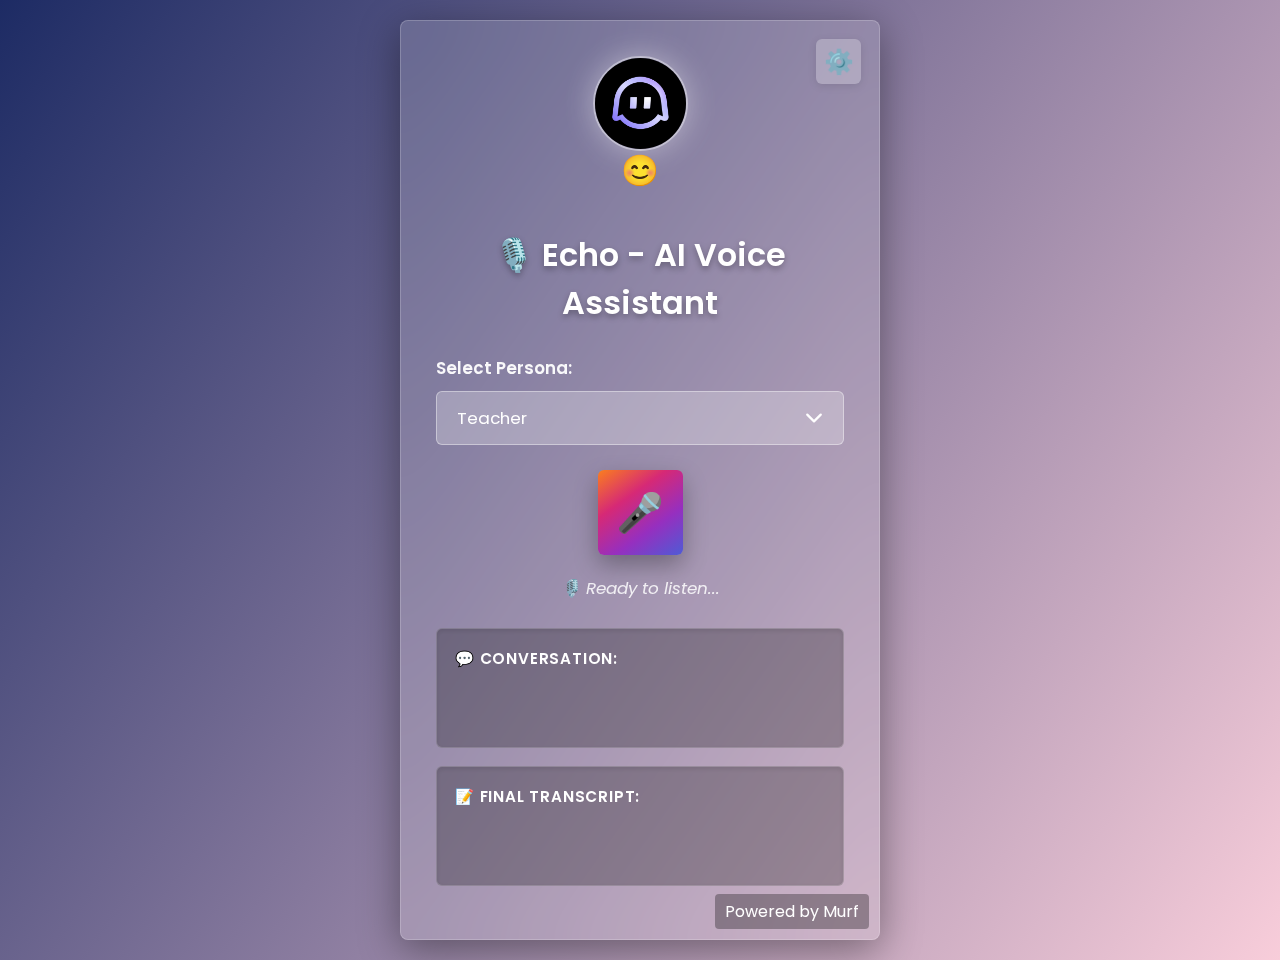
<file: templates/index.html>
<!DOCTYPE html>
<html lang="en">
<head>
  <meta charset="UTF-8">
  <meta name="viewport" content="width=device-width, initial-scale=1.0">
  <title>Echo - AI Voice Assistant</title>
  <link rel="stylesheet" href="/static/styles.css">
</head>
<body>

  <div id="app">
    <!-- Logo -->
    <div class="logo-container">
      <img src="/static/image.png" alt="Echo AI" class="ai-logo">
      <p class="ai-smile">😊</p>
    </div>

    <h1>🎙️ Echo - AI Voice Assistant</h1>

    <!-- Persona Selection -->
    <div class="persona-select">
      <label for="personaSelect">Select Persona:</label>
      <select id="personaSelect">
        <option value="Teacher">Teacher</option>
        <option value="Pirate">Pirate</option>
        <option value="Cowboy">Cowboy</option>
        <option value="Robot">Robot</option>
      </select>
    </div>

    <!-- Mic Button -->
    <button id="micBtn" aria-label="Start recording">🎤</button>
    <div id="status">🎙️ Ready to listen...</div>

    <!-- Conversation -->
    <div class="box">
      <div class="label">💬 Conversation:</div>
      <div id="transcriptions"></div>
    </div>

    <!-- Transcript -->
    <div class="box">
      <div class="label">📝 Final Transcript:</div>
      <div id="finalTranscript"></div>
    </div>

    <!-- Floating Config Button -->
    <button id="openConfigBtn" class="config-btn">⚙️</button>

    <!-- Murf Branding -->
    <div id="murf-branding">
      <a href="https://murf.ai/api/docs/introduction/overview" target="_blank">Powered by Murf</a>
    </div>
  </div>

  <!-- Slide-in API Config -->
  <div id="apiConfigPanel">
    <h2>API Key Configuration</h2>
    <div class="form-group"><label>Murf API Key:</label><input type="password" id="murfApiKey"><button type="button" class="toggle-password">👁️</button></div>
    <div class="form-group"><label>AssemblyAI API Key:</label><input type="password" id="assemblyAiApiKey"><button type="button" class="toggle-password">👁️</button></div>
    <div class="form-group"><label>Gemini API Key:</label><input type="password" id="geminiApiKey"><button type="button" class="toggle-password">👁️</button></div>
    <div class="form-group"><label>Tavily API Key:</label><input type="password" id="tavilyApiKey"><button type="button" class="toggle-password">👁️</button></div>
    <div class="form-group"><label>News API Key:</label><input type="password" id="newsApiKey"><button type="button" class="toggle-password">👁️</button></div>
    <button id="saveApiKeysBtn">Save API Keys</button>
    <button id="resetApiKeysBtn">Reset to Default</button>
    <button id="closeConfigBtn" class="close-btn">✖</button>
  </div>

  <script src="/static/script.js"></script>
  <script>
    // 👁️ Toggle Show/Hide Password
    document.querySelectorAll(".toggle-password").forEach(toggle => {
      toggle.addEventListener("click", () => {
        const input = toggle.previousElementSibling;
        if (input.type === "password") {
          input.type = "text";
          toggle.textContent = "🙈";
        } else {
          input.type = "password";
          toggle.textContent = "👁️";
        }
      });
    });
  </script>
</body>
</html>
</file>
<file: static/styles.css>
/* --- Google Font Import --- */
@import url('https://fonts.googleapis.com/css2?family=Poppins:wght@300;400;600;700&display=swap');

/* --- Global Styles & Body --- */
* {
  box-sizing: border-box;
  margin: 0;
  padding: 0;
}

body {
  background: linear-gradient(125deg, #1d2b64, #f8cdda);
  font-family: 'Poppins', 'Segoe UI', Arial, sans-serif;
  display: flex;
  justify-content: center;
  align-items: center;
  min-height: 100vh;
  padding: 20px;
  /* overflow: hidden;  <-- FIXED: This line has been removed to allow scrolling */
  color: #fff;
}

/* --- Square-Boxed App Container --- */
#app {
  background: rgba(255, 255, 255, 0.15);
  -webkit-backdrop-filter: blur(25px);
  backdrop-filter: blur(25px);
  border-radius: 8px; /* MODIFIED for squared look */
  padding: 35px;
  width: 100%;
  max-width: 480px;
  text-align: center;
  box-shadow: 0 10px 40px rgba(0, 0, 0, 0.4);
  border: 1.5px solid rgba(255, 255, 255, 0.2);
  position: relative;
  transition: transform 0.3s ease;
}

/* --- Logo & Title --- */
.logo-container {
  display: flex;
  flex-direction: column;
  align-items: center;
  margin-bottom: 25px;
}
.ai-logo {
  width: 95px;
  height: 95px;
  border-radius: 50%; /* NOTE: Kept circular as a design focal point */
  object-fit: cover;
  margin-bottom: 15px;
  box-shadow: 0 0 30px rgba(255, 255, 255, 0.4);
  border: 2px solid rgba(255, 255, 255, 0.5);
}
.ai-smile {
  font-size: 1.9rem;
  margin: -18px 0 12px 0;
  color: #fff;
}
h1 {
  font-size: 2rem;
  font-weight: 600;
  margin-bottom: 28px;
  color: #fff;
  text-shadow: 0 3px 6px rgba(0,0,0,0.3);
}

/* --- Custom Persona Selector --- */
.persona-select {
  margin-bottom: 25px;
  text-align: left;
}
.persona-select label {
  font-weight: 600;
  margin-bottom: 10px;
  display: block;
  color: rgba(255, 255, 255, 0.95);
  font-size: 1.05rem;
}
#personaSelect {
  -webkit-appearance: none;
  appearance: none;
  width: 100%;
  padding: 14px 20px;
  background: rgba(255, 255, 255, 0.25);
  border: 1.5px solid rgba(255, 255, 255, 0.4);
  border-radius: 6px; /* MODIFIED for squared look */
  color: #fff;
  font-size: 1.05rem;
  font-family: 'Poppins', sans-serif;
  cursor: pointer;
  background-image: url("data:image/svg+xml,%3csvg xmlns='http://www.w3.org/2000/svg' viewBox='0 0 16 16'%3e%3cpath fill='none' stroke='%23ffffff' stroke-linecap='round' stroke-linejoin='round' stroke-width='2' d='M2 5l6 6 6-6'/%3e%3c/svg%3e");
  background-repeat: no-repeat;
  background-position: right 1.2rem center;
  background-size: 1.1em;
  transition: background-color 0.3s ease, border-color 0.3s ease, box-shadow 0.3s ease;
}
#personaSelect:focus {
  outline: none;
  border-color: rgba(255, 255, 255, 0.8);
  background-color: rgba(255, 255, 255, 0.35);
  box-shadow: 0 0 0 3px rgba(255, 255, 255, 0.2);
}
#personaSelect option {
  background-color: rgba(30, 30, 30, 0.9);
  color: #fff;
  padding: 10px 15px;
  font-size: 1rem;
}

/* --- Microphone Button --- */
#micBtn {
  background: linear-gradient(145deg, #fa7e1e, #d62976, #962fbf, #4f5bd5);
  border: none;
  border-radius: 6px; /* MODIFIED for squared look */
  width: 85px;
  height: 85px;
  font-size: 2.4rem;
  color: white;
  margin: 15px auto 20px auto;
  box-shadow: 0 10px 25px rgba(0,0,0,0.3);
  transition: transform 0.2s ease, box-shadow 0.2s ease;
  cursor: pointer;
  display: flex;
  justify-content: center;
  align-items: center;
}
#micBtn:hover {
  transform: scale(1.1);
  box-shadow: 0 14px 30px rgba(0,0,0,0.4);
}
#micBtn.recording {
  background: linear-gradient(135deg, #d32f2f, #ff1744);
  animation: pulse 1.5s infinite;
}
@keyframes pulse {
  0% { box-shadow: 0 0 0 0 rgba(255, 82, 82, 0.7); }
  70% { box-shadow: 0 0 0 25px rgba(255, 82, 82, 0); }
  100% { box-shadow: 0 0 0 0 rgba(255, 82, 82, 0); }
}

/* --- Status Text --- */
#status {
  font-size: 1.05rem;
  margin-bottom: 25px;
  font-style: italic;
  color: rgba(255,255,255,0.85);
  min-height: 28px;
}

/* --- Conversation & Transcript Boxes --- */
.box {
  background: rgba(0, 0, 0, 0.25);
  padding: 18px;
  border-radius: 6px; /* MODIFIED for squared look */
  margin-bottom: 18px;
  text-align: left;
  border: 1px solid rgba(255, 255, 255, 0.15);
  min-height: 120px;
  max-height: 220px;
  overflow-y: auto; /* This now works correctly */
  box-shadow: inset 0 2px 5px rgba(0,0,0,0.1);
}
.label {
  font-weight: 600;
  margin-bottom: 10px;
  color: #fff;
  font-size: 0.95rem;
  text-transform: uppercase;
  letter-spacing: 0.8px;
}
.box::-webkit-scrollbar {
  width: 8px;
}
.box::-webkit-scrollbar-track {
  background: rgba(255,255,255,0.1);
  border-radius: 4px; /* MODIFIED for squared look */
}
.box::-webkit-scrollbar-thumb {
  background: rgba(255,255,255,0.4);
  border-radius: 4px; /* MODIFIED for squared look */
}
.box::-webkit-scrollbar-thumb:hover {
  background: rgba(255,255,255,0.6);
}

/* --- Chat Bubbles --- */
#transcriptions {
  display: flex;
  flex-direction: column;
  gap: 12px;
}
.chat-bubble {
  padding: 12px 18px;
  border-radius: 6px; /* MODIFIED for squared look */
  max-width: 88%;
  line-height: 1.5;
  overflow-wrap: break-word; /* Ensures long text wraps to prevent overflow */
  font-size: 0.98rem;
}
.chat-bubble.user {
  background: #ffffff;
  color: #333;
  align-self: flex-end;
  box-shadow: 0 2px 8px rgba(0,0,0,0.1);
}
.chat-bubble:not(.user) {
  background: #7b2ff7;
  color: white;
  align-self: flex-start;
  box-shadow: 0 2px 8px rgba(0,0,0,0.1);
}

/* --- Floating Config Button --- */
.config-btn {
  position: absolute;
  top: 18px;
  right: 18px;
  background: rgba(255,255,255,0.25);
  border: none;
  font-size: 1.5rem;
  padding: 10px;
  width: 45px;
  height: 45px;
  border-radius: 6px; /* MODIFIED for squared look */
  cursor: pointer;
  transition: background-color 0.3s ease, transform 0.3s ease;
  display: flex;
  justify-content: center;
  align-items: center;
  box-shadow: 0 2px 8px rgba(0,0,0,0.1);
}
.config-btn:hover {
  background-color: rgba(255,255,255,0.45);
  transform: rotate(60deg) scale(1.05);
}

/* --- Slide-in API Config Panel --- */
#apiConfigPanel {
  position: fixed;
  right: -100%;
  top: 0;
  width: 400px;
  max-width: 95%;
  height: 100%;
  background: rgba(240, 240, 240, 0.9);
  -webkit-backdrop-filter: blur(35px);
  backdrop-filter: blur(35px);
  border-left: 1px solid rgba(255,255,255,0.4);
  box-shadow: -10px 0 30px rgba(0,0,0,0.3);
  padding: 35px;
  transition: right 0.6s cubic-bezier(0.25, 0.46, 0.45, 0.94);
  overflow-y: auto;
  z-index: 1000;
  color: #333;
}
#apiConfigPanel.open {
  right: 0;
}
#apiConfigPanel h2 {
  margin-top: 0;
  margin-bottom: 30px;
  font-weight: 700;
  color: #111;
  text-align: center;
  font-size: 1.8rem;
}

/* --- API Key Configuration Form --- */
.form-group {
  position: relative;
  margin-bottom: 22px;
}
.form-group input[type="password"],
.form-group input[type="text"] {
  width: 100%;
  padding: 14px 15px;
  border: 1px solid #bbb;
  border-radius: 6px; /* MODIFIED for squared look */
  background: rgba(255, 255, 255, 0.85);
  color: #333;
  font-family: 'Poppins', sans-serif;
  font-size: 1rem;
  box-sizing: border-box;
}

#apiConfigPanel button {
  width: 100%;
  padding: 14px;
  border: none;
  border-radius: 6px; /* MODIFIED for squared look */
  font-size: 1.05rem;
  font-weight: 600;
  font-family: 'Poppins', sans-serif;
  cursor: pointer;
  transition: all 0.3s ease;
  margin-bottom: 12px;
}
#saveApiKeysBtn {
  background: linear-gradient(135deg, #7b2ff7, #4f5bd5);
  color: white;
  box-shadow: 0 4px 10px rgba(0,0,0,0.15);
}
#saveApiKeysBtn:hover {
  box-shadow: 0 6px 18px rgba(0,0,0,0.25);
  transform: translateY(-3px);
}
#resetApiKeysBtn {
  background: #757575;
  color: white;
  box-shadow: 0 4px 10px rgba(0,0,0,0.1);
}
#resetApiKeysBtn:hover {
  background: #616161;
  transform: translateY(-2px);
}
.close-btn {
  position: absolute;
  top: 20px;
  right: 20px;
  background: none !important;
  color: #555 !important;
  font-size: 1.7rem;
  width: auto !important;
  padding: 8px !important;
  margin: 0 !important;
  border-radius: 50%;
}
.close-btn:hover {
  color: #000 !important;
  background-color: rgba(0,0,0,0.05) !important;
}

/* --- Murf Branding --- */
#murf-branding {
  position: absolute;
  bottom: 10px;
  right: 10px;
  font-size: 1rem;
  color: #fff;
  background: rgba(0, 0, 0, 0.3);
  padding: 5px 10px;
  border-radius: 4px;
}
#murf-branding a {
  color: inherit;
  text-decoration: none;
}
#murf-branding a:hover {
  text-decoration: underline;
}
</file>
